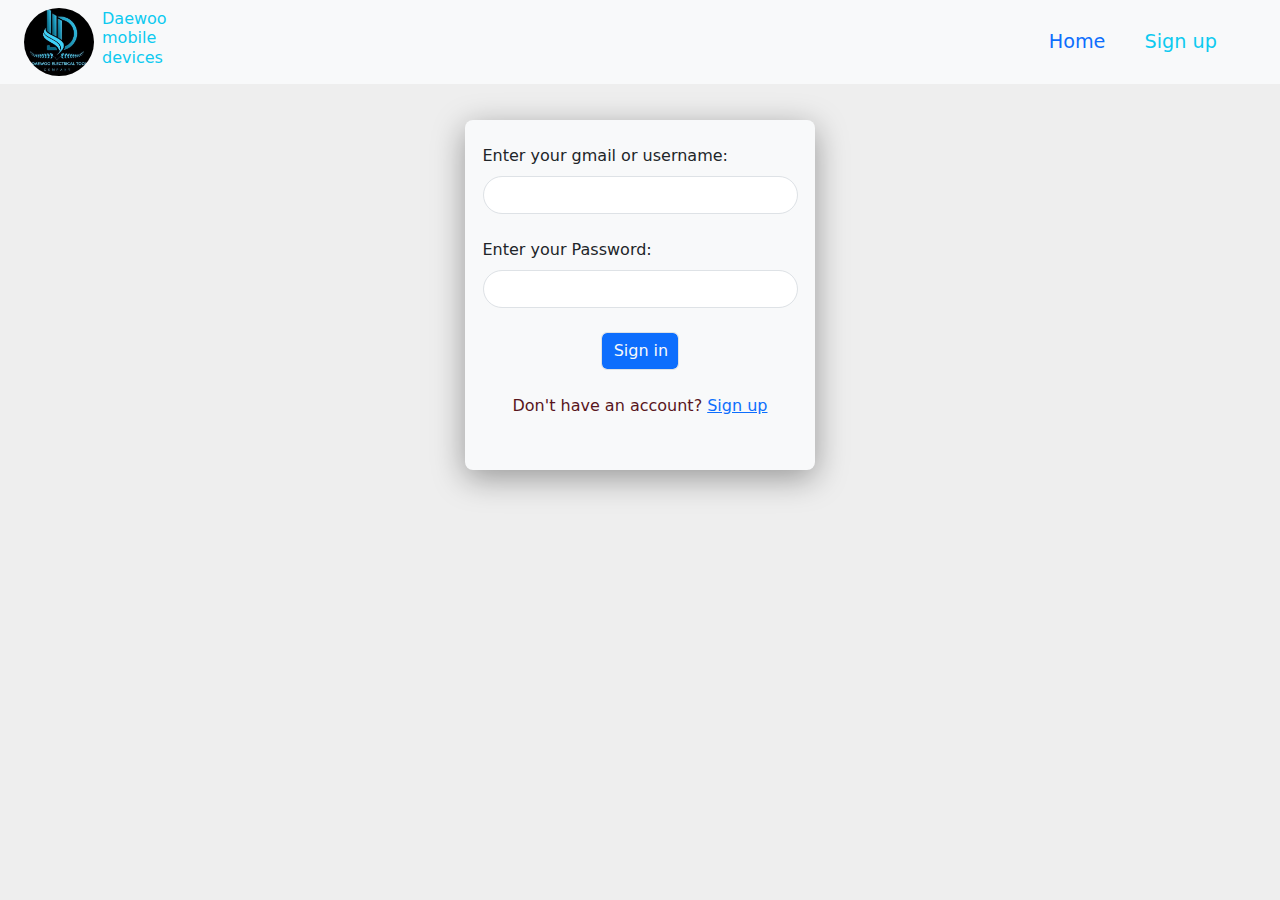
<file: login.html>
<!DOCTYPE html>
<html lang="en">

<head>
    <meta charset="UTF-8">
    <meta name="viewport" content="width=device-width, initial-scale=1.0">
    <title>Document</title>
    <link rel="icon" href="image/logo.jpg" type="image/x-icon">
    <link rel="stylesheet" href="Css/all.min.css">
    <link rel="stylesheet" href="Css/bootstrap.min.css">
    <link rel="stylesheet" href="Css/style.css">
</head>

<body>
    <main class="">
        <header class="container-fluid bg-light fixed-top">
            <nav class="navbar navbar-expand-lg bg-body-tertiary">
                <div class="container-fluid d-nav">
                    <div class="d-img-nav">
                        <img src="image/logo.jpg" class="img-nav" alt="">
                        <h6 class="mx-2 text-info fs-6" style="width: 120px;">Daewoo mobile devices</h6>
                    </div>
                    <div class="d-login ms-3 d-flex justify-content-evenly">
                        <a href="index.html" class="text-primary">Home</a>
                        <a href="register.html">Sign up</a>
                    </div>
                </div>
            </nav>
        </header>
        <section class="parent2 rounded-3 bg-light">
            <form action="" class="">
                <label for="inputUserName" class="mt-4 mb-2">Enter your gmail or username:</label>
                <input type="text" class="form-control mb-4 rounded-5" id="inputUserName2">
                <label for="inputPassword" class="mb-2">Enter your Password:</label>
                <input type="password" class="form-control mb-4 rounded-5" id="inputPassword2">
                <p class="text-danger text-center d-none textWrong">The password or user name is incorrect</p>
                <input type="submit" value="Sign in" id="btnLogin2" class="form-control w-25 m-auto bg-primary text-light">
            </form>
            <p class="text-center mt-4 text-danger-emphasis">Don't have an account? <a href="login.html" class="ntAcc">Sign up</a></p>
        </section>
    </main>
    <script src="Js/bootstrap.bundle.min.js"></script>
    <script src="Js/main.js"></script>
    <script src="Js/login.js"></script>
</body>

</html>
</file>
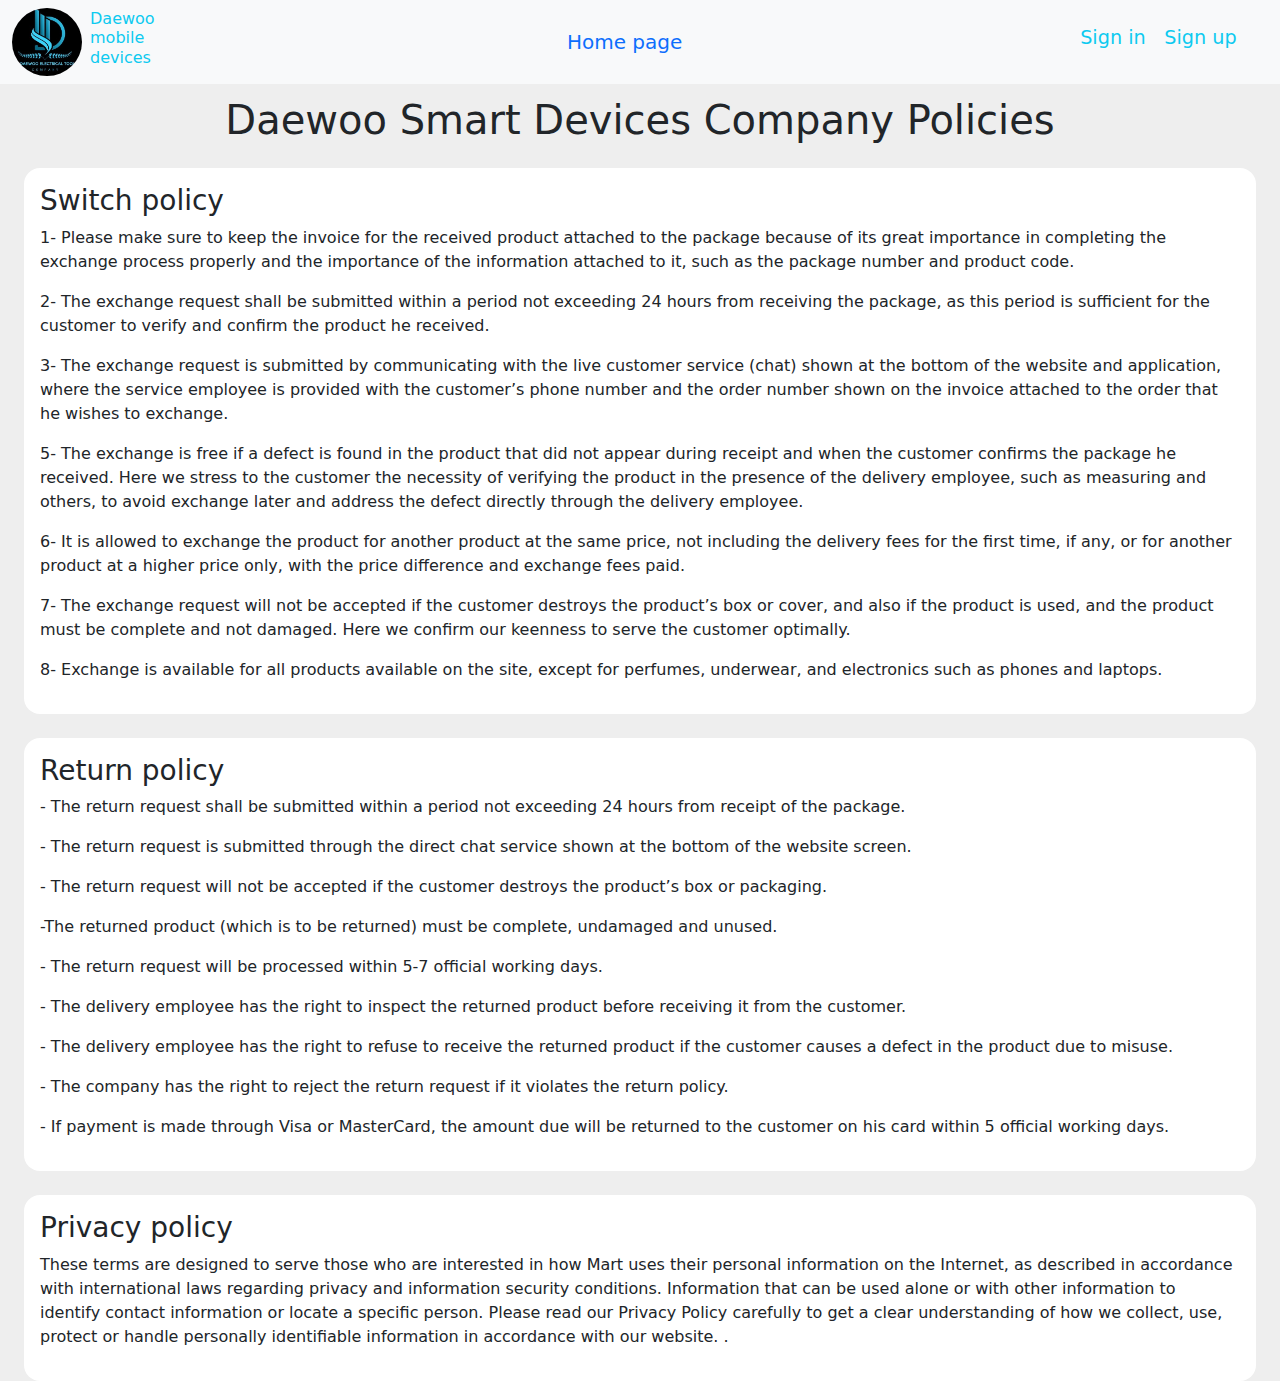
<file: policy.html>
<!DOCTYPE html>
<html lang="en">

<head>
    <meta charset="UTF-8">
    <meta name="viewport" content="width=device-width, initial-scale=1.0">
    <title>Document</title>
    <link rel="icon" href="image/logo.jpg" type="image/x-icon">
    <link href='https://unpkg.com/boxicons@2.1.4/css/boxicons.min.css' rel='stylesheet'>
    <link rel="stylesheet" href="Css/all.min.css">
    <link rel="stylesheet" href="Css/bootstrap.min.css">
    <link rel="stylesheet" href="Css/style.css">
</head>

<body>
    <main>
        <header class="container-fluid">
            <nav class="navbar navbar-expand-lg bg-body-tertiary fixed-top">
                <div class="container-fluid d-nav">
                    <div class="d-img-nav">
                        <img src="image/logo.jpg" class="img-nav" alt="">
                        <h6 class="mx-2 text-info fs-6" style="width: 120px;">Daewoo mobile devices</h6>
                    </div>
                    <a href="index.html" class="ms-5 fs-5 text-decoration-none btnGoHome">Home page</a>
                    <div class="d-login ms-3 d-flex justify-content-center align-items-center">
                        <ul class="d-flex w-75 justify-content-between align-items-center mt-2 links">
                            <a href="login.html">Sign in</a>
                            <a href="register.html">Sign up</a>
                        </ul>
                        <a href="" class="d-none fs-4 text-primary" id="userInfo"><span
                                class="text-black text-decoration-none">Hello</span></a>
                        <div class="logOut bg-light">
                            <i class="fa-solid fa-circle-xmark position-absolute btnClose"></i>
                            <li class="text-danger rounded-5 bg-white fs-5" id="btnLogOut"><i
                                    class="bx bxs-log-out-circle me-1"></i>log out</li>
                            <li class="text-danger rounded-5 bg-white fs-5" id="btnLogOut2"><i
                                    class="fa-solid fa-plus me-1"></i>Add account</li>
                        </div>
                    </div>
                </div>
            </nav>
        </header>
        <!-- <div class="text-center">
            <button class="btn btn-danger btnRemoveProductCart w-25 p-2">Remove All</button>
            <div class="container2 row"></div>

        </div> -->
        <div class="policy">
            <h1 class="text-center">Daewoo Smart Devices Company Policies</h1>
            <div class="mt-4">
                <div class="SwitchPolicy bg-white mx-4 rounded-4 p-3">
                    <h3>Switch policy</h3>
                    <p>1- Please make sure to keep the invoice for the received product attached to the package because of its great importance in completing the exchange process properly and the importance of the information attached to it, such as the package number and product code.</p>
                    <p>2- The exchange request shall be submitted within a period not exceeding 24 hours from receiving the package, as this period is sufficient for the customer to verify and confirm the product he received.</p>
                    <p>3- The exchange request is submitted by communicating with the live customer service (chat) shown at the bottom of the website and application, where the service employee is provided with the customer’s phone number and the order number shown on the invoice attached to the order that he wishes to exchange.</p>
                    <p>5- The exchange is free if a defect is found in the product that did not appear during receipt and when the customer confirms the package he received. Here we stress to the customer the necessity of verifying the product in the presence of the delivery employee, such as measuring and others, to avoid exchange later and address the defect directly through the delivery employee.</p>
                    <p>6- It is allowed to exchange the product for another product at the same price, not including the delivery fees for the first time, if any, or for another product at a higher price only, with the price difference and exchange fees paid.</p>
                    <p>7- The exchange request will not be accepted if the customer destroys the product’s box or cover, and also if the product is used, and the product must be complete and not damaged. Here we confirm our keenness to serve the customer optimally.</p>
                    <p>8- Exchange is available for all products available on the site, except for perfumes, underwear, and electronics such as phones and laptops.</p>
                </div>
                <div class="ReturnPolicy bg-white mx-4 rounded-4 p-3 mt-4">
                    <h3>Return policy</h3>
                    <p>- The return request shall be submitted within a period not exceeding 24 hours from receipt of the package.</p>
                    <p>- The return request is submitted through the direct chat service shown at the bottom of the website screen.</p>
                    <p>- The return request will not be accepted if the customer destroys the product’s box or packaging.</p>
                    <p>-The returned product (which is to be returned) must be complete, undamaged and unused.</p>
                    <p>- The return request will be processed within 5-7 official working days.</p>
                    <p>- The delivery employee has the right to inspect the returned product before receiving it from the customer.</p>
                    <p>- The delivery employee has the right to refuse to receive the returned product if the customer causes a defect in the product due to misuse.</p>
                    <p>- The company has the right to reject the return request if it violates the return policy.</p>
                    <p>- If payment is made through Visa or MasterCard, the amount due will be returned to the customer on his card within 5 official working days.</p>
                </div>
                <div class="ReturnPolicy bg-white mx-4 rounded-4 p-3 mt-4">
                    <h3>Privacy policy</h3>
                    <p>These terms are designed to serve those who are interested in how Mart uses their personal information on the Internet, as described in accordance with international laws regarding privacy and information security conditions. Information that can be used alone or with other information to identify contact information or locate a specific person. Please read our Privacy Policy carefully to get a clear understanding of how we collect, use, protect or handle personally identifiable information in accordance with our website. .</p>
                </div>
            </div>
        </div>
    </main>
    <script src="Js/bootstrap.bundle.min.js"></script>
    <script src="Js/main.js"></script>
    <!-- <script>
        var links = document.querySelector(".links");
        var userInfo = document.getElementById("userInfo");
        var logOut = document.querySelector(".logOut");
        var btnClose = document.querySelector(".btnClose");
        var btnLogOut = document.querySelector("#btnLogOut");
        var btnLogOut2 = document.getElementById("btnLogOut2");
        if (localStorage.getItem("userName")) {
            links.classList.add("d-none");
            userInfo.classList.remove("d-none");
            userInfo.innerHTML += ` '${localStorage.getItem("userName")}'`
        };
        userInfo.addEventListener('click', function () {
            logOut.style.transform = "scale(1)"
            logOut.style.transition = "all 0.2s"
        });
        btnClose.addEventListener("click", function () {
            logOut.style.transform = "scale(0)"
        });
        userInfo.addEventListener('click', function (e) {
            e.preventDefault();
        });
        btnLogOut.addEventListener('click', function () {
            var ques = confirm("Do you really want to log out?");
            if (ques == true) {
                localStorage.clear();
                location.reload();
            } else {
                logOut.style.transform = "scale(0)"
            };
        });
        btnLogOut2.addEventListener('click', function () {
            window.location = "register.html";
        });
    </script> -->
</body>

</html>
</file>
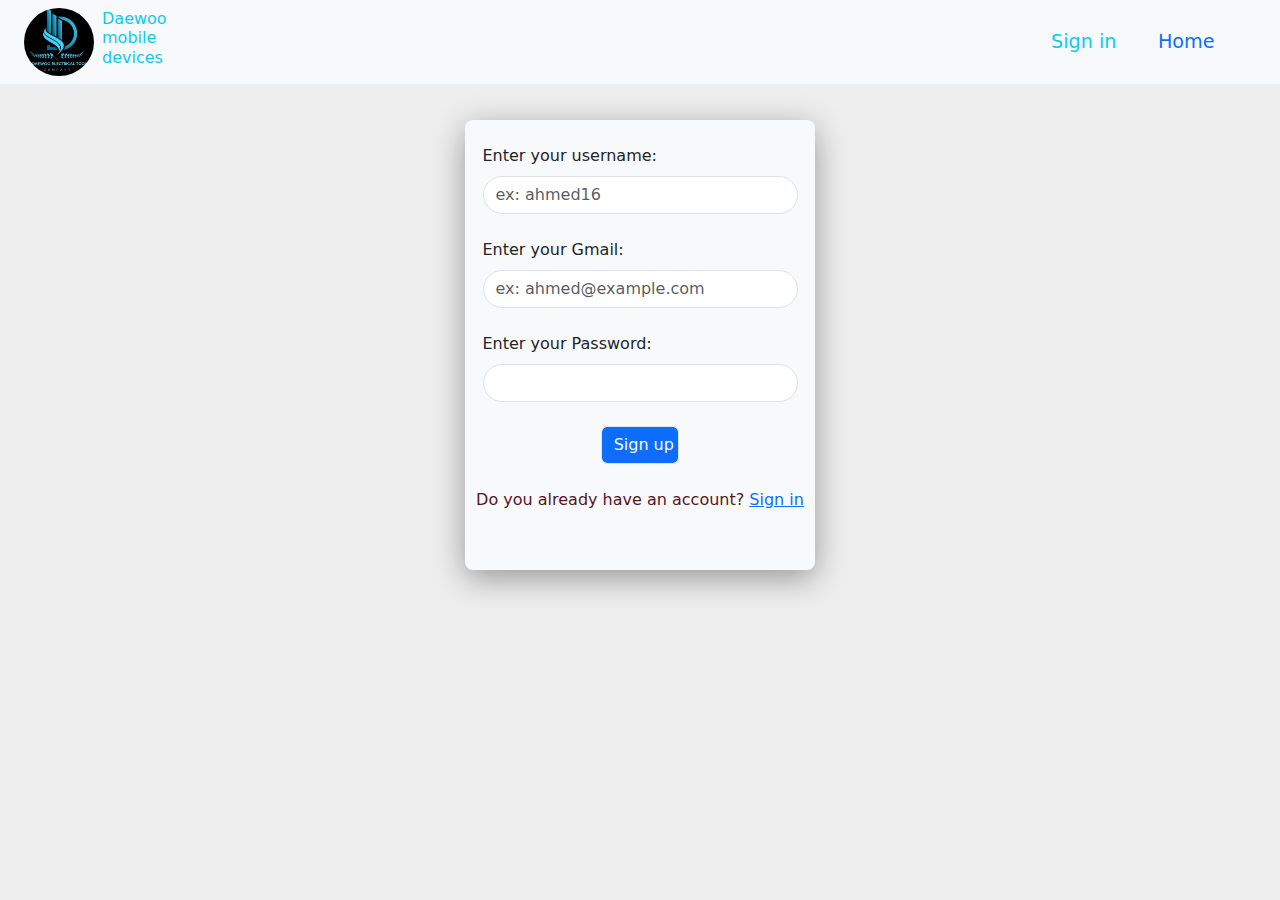
<file: register.html>
<!DOCTYPE html>
<html lang="en">

<head>
    <meta charset="UTF-8">
    <meta name="viewport" content="width=device-width, initial-scale=1.0">
    <title>Document</title>
    <link rel="icon" href="image/logo.jpg" type="image/x-icon">
    <link rel="stylesheet" href="Css/all.min.css">
    <link rel="stylesheet" href="Css/bootstrap.min.css">
    <link rel="stylesheet" href="Css/style.css">
</head>

<body>
    <main>
        <header class="container-fluid bg-light fixed-top">
            <nav class="navbar navbar-expand-lg bg-body-tertiary">
                <div class="container-fluid d-nav">
                    <div class="d-img-nav">
                        <img src="image/logo.jpg" class="img-nav" alt="">
                        <h6 class="mx-2 text-info fs-6" style="width: 120px;">Daewoo mobile devices</h6>
                    </div>
                    <div class="d-login ms-3 d-flex justify-content-evenly">
                        <a href="login.html">Sign in</a>
                        <a href="index.html" class="text-primary">Home</a>
                    </div>
                </div>
            </nav>
        </header>
        <section class="parent rounded-3 bg-light">
            <form action="" class="">
                <label for="inputUserName" class="mt-4 mb-2">Enter your username:</label>
                <input type="text" class="form-control mb-4 rounded-5" placeholder="ex: ahmed16" id="inputUserName">
                <label for="inputGmail" class="mb-2">Enter your Gmail:</label>
                <input type="email" class="form-control mb-4 rounded-5" placeholder="ex: ahmed@example.com" id="inputGmail">
                <label for="inputPassword" class="mb-2">Enter your Password:</label>
                <input type="password" class="form-control mb-4 rounded-5" id="inputPassword">
                <input type="submit" value="Sign up" id="btnRegister" class="form-control w-25 m-auto bg-primary text-light">
            </form>
            <p class="text-center mt-4 text-danger-emphasis">Do you already have an account? <a href="register.html" class="ysAcc">Sign in</a></p>
        </section>
    </main>

    <script src="Js/bootstrap.bundle.min.js"></script>
    <script src="Js/main.js"></script>
    <script src="Js/register.js"></script>
</body>

</html>
</file>
<file: Css/style.css>
*{
    margin: 0;
    padding: 0;
    box-sizing: border-box;
}
.img-nav{
    width: 70px;
    border-radius: 50%;
}
.d-img-nav{
    width: 15%;
    display: flex;
    align-items: center;
}
.navbar-nav li a:hover{
    border-bottom: 0.15em solid var(--blue);
}
.navbar-nav li a:active{
    border: 0.15em solid var(--blue);
}
.navbar-nav li a{
    border-radius: 0.7em;
}
.d-cart{
    width: 17%;
    position: relative;
}
.d-login{
    width: 20%;
}
.d-login a{
    text-decoration: none;
    font-weight: 500;
    font-size: 1.2em;
    color: rgb(13,202,240);
}
.d-login :active{
    color: black;
}
.parent{
    width: 350px;
    height: 450px;
    margin-top: 100px;
    margin: 120px auto;
    box-shadow: 0 8px 32px 0 rgba(0, 0, 0, 0.37);
}
.parent2{
    width: 350px;
    height: 350px;
    margin-top: 100px;
    margin: 120px auto;
    box-shadow: 0 8px 32px 0 rgba(0, 0, 0, 0.37);
}
.parent form {
    width: 90%;
    margin: auto; 
}
.parent2 form {
    width: 90%;
    margin: auto; 
}
.borderRed{
    border: 1.5px solid red !important;
}
.logOut{
    height: 180px;
    width: 220px;
    position: absolute;
    top: 85%;
    border-radius: 1em;
    box-shadow: 0 8px 32px 0 rgba(0, 0, 0, 0.37);
    transform: scale(0);
    display: flex;
    align-items: center;
    flex-direction: column;
    justify-content: space-evenly;
}
#btnLogOut{
    list-style: none;
    width: 85%;
    height: 50px;
    background-color: aqua;
    display: flex;
    justify-content: center;
    align-items: center;
    cursor: pointer;
}
.btnClose{
    font-size: 1.4em;
    top: -5%;
    left: -3%;
    cursor: pointer;
}
.btnClose:active{
    color: #7c7979;
}
#btnLogOut2{
    list-style: none;
    width: 85%;
    height: 50px;
    background-color: aqua;
    display: flex;
    justify-content: center;
    align-items: center;
    cursor: pointer;
}
.icons{
    background-color: rgb(249,249,249);
    height: 50px;
}
.secMain{
    position: relative;
    display: flex;
    top: 27px;
    width: 96%;
}
.text1 button{
    border: none;
    background-color: #69b6fd;
    color: white;
}
header{
    background-color: #F9F9F9 !important;
}
body{
    background-color: rgb(238,238,238) !important;
}
.px-2{
    line-height: 1.8;
}
.d-img img{
    text-align: center;
    width: 100% !important;
}
#inputSearch{
    width: 100% !important;
}
.d_ty{
    width: 260px !important;
    right: 0.5%;
    height: 440px !important;
    overflow: hidden !important;
    top: 23.5% !important;
    transition: all 0.5s;
}
.container1{
    width: 85% !important;
}
.formSearch{
    width: 35% !important;
    position: fixed;
    align-items: center !important;
    z-index: 999;
    transform: translateX(183.5%);
    margin-bottom: 2em;
    top: 14% !important;
    transition: all 0.5s;
}
.fa-magnifying-glass{
    position: absolute;
    right: -8.3%;
    padding: 0.7em;
    border-radius: 0 35px 35px 0;
    cursor: pointer;
    color: #fff;
}
#userInfo{
    margin-left: -2em !important;
}
.d-cart a{
    cursor: pointer;
    position: relative;
    color: var(--dark);
}
:root{
    --poppins:'Poppins',sans-serif;
    --lato: 'Lato',sans-serif;
    --light:#f9f9f9;
    --blue: #3C91E6;
    --light-blue:#cfe8ff;
    --grey:#eee;
    --dark-grey:#aaaaaa;
    --dark:#342e37;
    --red:#db504a;
    --yellow: #ffce26;
    --light-yellow:#fff2c6;
    --orange:#fd7238;
    --light-orange:#ffe0d3;
}
.num{
    position: absolute;
    top: -6px;
    right: -6px;
    width: 22px;
    height: 22px;
    border-radius: 50%;
    border: 2px solid var(--light);
    background: var(--red);
    color: var(--light);
    font-weight: 700;
    font-size: 12px;
    display: flex;
    justify-content: center;
    align-items: center;
}
.productsDivs{
    position: absolute;
    width: 280px;
    top: 118%;
    box-shadow: 0 8px 32px 0 rgba(0, 0, 0, 0.37);
    transform: scale(0);
    z-index: 555555555555555555555555555 !important;
    right: -50%;
    transition: all 0.2s;
}
.productsDivs-child{
    display: flex;
    align-items: center;
    flex-direction: column;
    justify-content: center;
    overflow: auto;
    max-height: 80vh;
    width: 100%;
    box-sizing: border-box;
}
.btnClose2 {
    top: -0.3em;
    left: -0.4em;
    font-size: 0.8em;
    cursor: pointer;
    z-index: 44444444444;
    overflow: visible !important;
}
.btnAll{
    font-size: 0.6em;
}
#userInfo:hover{
    color: #69b6fd !important;
}
#userInfo{
    text-decoration: underline;
}
.container2 , .container3{
    margin-top: 2em;
}
#btnAddCart:hover{
    background-color: #342e37 !important;
    color: #eee !important;
}
#btnAddCart:active{
    background-color: #9a969c !important;
    color: #eee !important;
}
.numPlusNeg{
    background: var(--red);
    color: var(--light);
    font-weight: 700;
    font-size: 12px;
    display: flex;
    justify-content: center;
    align-items: center;
    margin-top: -0.15em !important ;
    width: 22px;
    height: 22px;
    border-radius: 50%;
}
.fa-plus , .fa-minus{
    cursor: pointer;
}
.fa-plus:active , .fa-minus:active{
    transform: scale(0.8);
    transition: all 0.1s;
}
.numPlusNeg2{
    width: 23px;
    height: 23px;
    border-radius: 50%;
    background: var(--blue);
    color: var(--light);
    font-weight: 700;
    font-size: 12px;
    display: flex;
    justify-content: center;
    align-items: center;
    margin-top: -0.15em !important ;
}
.dMode{
    margin-left: 2em;
    display: flex;
    justify-content: space-around;
    align-items: center;
    top: 17% !important;
}
#flexSwitchCheckChecked{
    transform: scale(1.2);
    margin-right: 1em;
}
.secDetails{
    display: flex;
    width: 70%;
    justify-content: space-between;
    position: relative;
    margin-top: -1.6em;
}
.secMain{
    margin-top: -1.4em !important;
}
.light-mode {
    background-color: rgb(238, 238, 238) !important;
}
.dark-mode1 {
    background-color: #222 !important;
    color: #fff;
}
.dark-mode3 {
    background-color: #474545 !important;
    color: #fff !important;
}
.dark-mode2 {
    background-color: #333 !important;
    color: #fefefe !important;
}

.dark-mode2 .text {
    color: #fefefe !important;
}
.dark-mode4{
    color: #fff !important;
}
.dark-mode5{
    background-color: #333 !important;
    color: red !important;
}
.btnRemoveProductCart{
    margin-top: 7em;
}

.fa-regular:active , .icons .fa-solid:active{
    transform: scale(0.9);
    transition: all 0.05s;
}
.fa-regular , .icons .fa-solid{
    cursor: pointer;
}
.product-detail-container{
    margin-top: 6.5em !important;
}
.formShop{
    /* height: 300px; */
    margin-top: 7em !important;
    width: 50%;
}
.fa-bars{
    display: none;
}
.secDetailsChild{
    transition: all 0.5s;
}
.formSearch{
    transition: all 0.5s !important;
}
.fa-bars{
    cursor: pointer;
}
.policy{
    margin-top: 6em;
}
fieldset {
    border: 2px solid #007bff;
    padding: 10px;
  }

  legend {
    font-weight: bold;
    color: #007bff;
  }
@media screen and (max-width:1327px){
    
}
@media screen and (max-width:1300px){
    .container1{
        width: 80% !important;
    }
}
@media screen and (max-width:1199px){
    .container1 .col-xl-3 img{
        height: 300px !important;
    }
}
@media screen and (max-width:992px){
    .container1{
        width: 75% !important;
    }

}
@media screen and (max-width:991px){
    .productsDivs{
        position: absolute;
        width: 280px;
        top: 118%;
        box-shadow: 0 8px 32px 0 rgba(0, 0, 0, 0.37);
        transform: scale(0);
        z-index: 555555555555555555555555555 !important;
        left: 50% !important;
        transition: all 0.2s;
    }

}
@media screen and (max-width:917px){
    .divProDet{
        display: flex;
        flex-direction: column !important;
        justify-content: space-between !important;
    }
    .dInfo{
        width: 100% !important;
        margin-top: 2em;
    }
    .formShop{
        width: 70%;
    }
}
@media screen and (max-width:840px){
    .container1{
        width: 70% !important;
    }
    .formSearch{
        width: 55%  !important;
        transform: translateX(80%);
    }
}
@media screen and (max-width:803px){
    .container1 .col-xl-3 img{
        height: 255px !important;
    }
    
}
@media screen and (max-width:575px){
    .container1 .col-xl-3 img{
        height: 470px !important;
    }
    .secDetails{
        width: 100% !important;
    }
}
@media screen and (max-width:360px){
    .container1 .col-xl-3 img{
        height: 300px !important;
    }
    .secDetails{
        width: 100% !important;
    }
}
.d_ty{
    /* position: absolute !important; */
    /* right: -100% !important; */
    
}
.classMedia{
    right: -100% !important;
}
.conMed{
    width: 100% !important;
    margin: auto;
}
.d-loginMed{
    width: 58% !important;

}
.secMed{
    width: 100% !important;
    /* background-color: #342e37; */
    display: flex !important;
    justify-content: space-between !important;
    padding-right: 1em;
}
.secDetailsChildMed{
    display: flex;
    flex-direction: column !important;
}
</file>
